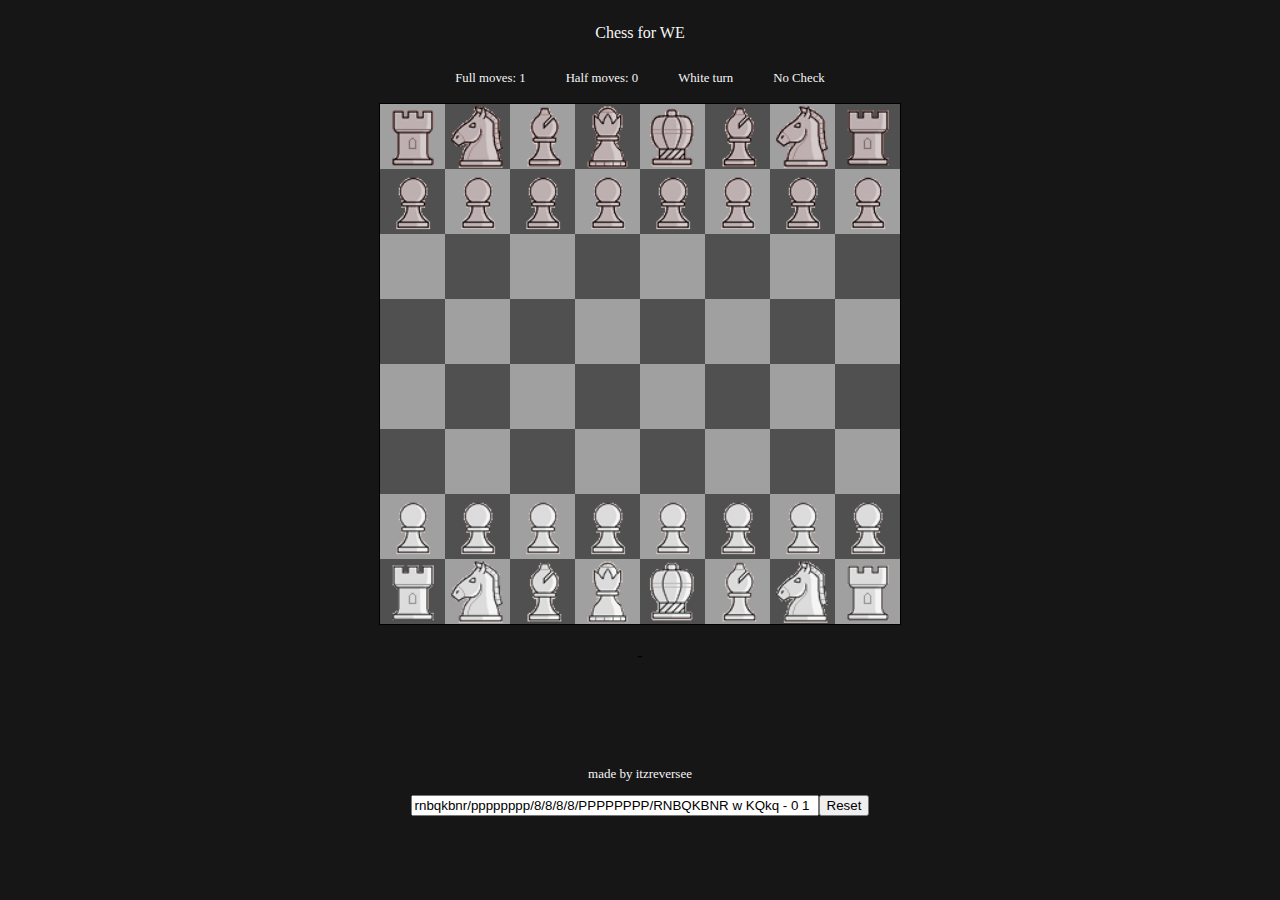
<file: index.html>
<!DOCTYPE html>
<html lang="en">
<head>
    <meta charset="UTF-8">
    <meta name="viewport" content="width=device-width, initial-scale=1.0">
    <title>Chess JS</title>
    <link rel="stylesheet" type="text/css" href="css/index.css"/>
</head>
<body>
    <div class="container container-vert">
        <p class="title">Chess for WE</p>
        <div class="container container-info container-hori">
            <p class="info" id="full-moves">Full moves: 1</p>
            <p class="info" id="half-moves">Half moves: 0</p>
            <p class="info" id="turn">White turn</p>
            <p class="info" id="check">No Check</p>
        </div>

        <canvas id="board" width="416" height="416"></canvas> </br>-

        <div class="container-hori" id="promotion_popdown" style="visibility: hidden;">
            <ul>
                <li><img src="static/bishopW.png" id="promotion_bishop"></img></li>
                <li><img src="static/knightW.png" id="promotion_knight"></img></li>
                <li><img src="static/queenW.png" id="promotion_queen"></img></li>
                <li><img src="static/rookW.png" id="promotion_rook"></img></li>
            </ul>
        </div>

        <p class="footer">made by itzreversee</p>

        <div class="container container-hori">
            <input id="fen">
            <button id="fen_reset">Reset</button>
        </div>
    </div>

    <script src="js/index.js"></script>
</body>
</html>
</file>
<file: css/index.css>
body {
    background-color: #161616;
}

.container {
    display: flex;
    align-items: center;
    justify-content: center;
}

.container-vert {
    flex-direction: column;
}

.container-hori {
    flex-direction: row;
    margin-left: 10px;
    margin-right: 10px;
}

.info {
    margin-left: 20px;
    margin-right: 20px;
    font-size: 80%;
}

ul {
    display: block;
    list-style-type: none;
    overflow: auto;
}

li {
    float: left;
}

p, a {
    color: whitesmoke;
}

canvas {
    border: 1px solid black;
    margin: 4px;
}

.footer {
    font-size: small;
}

input {
    min-width: 400px;
}
</file>
